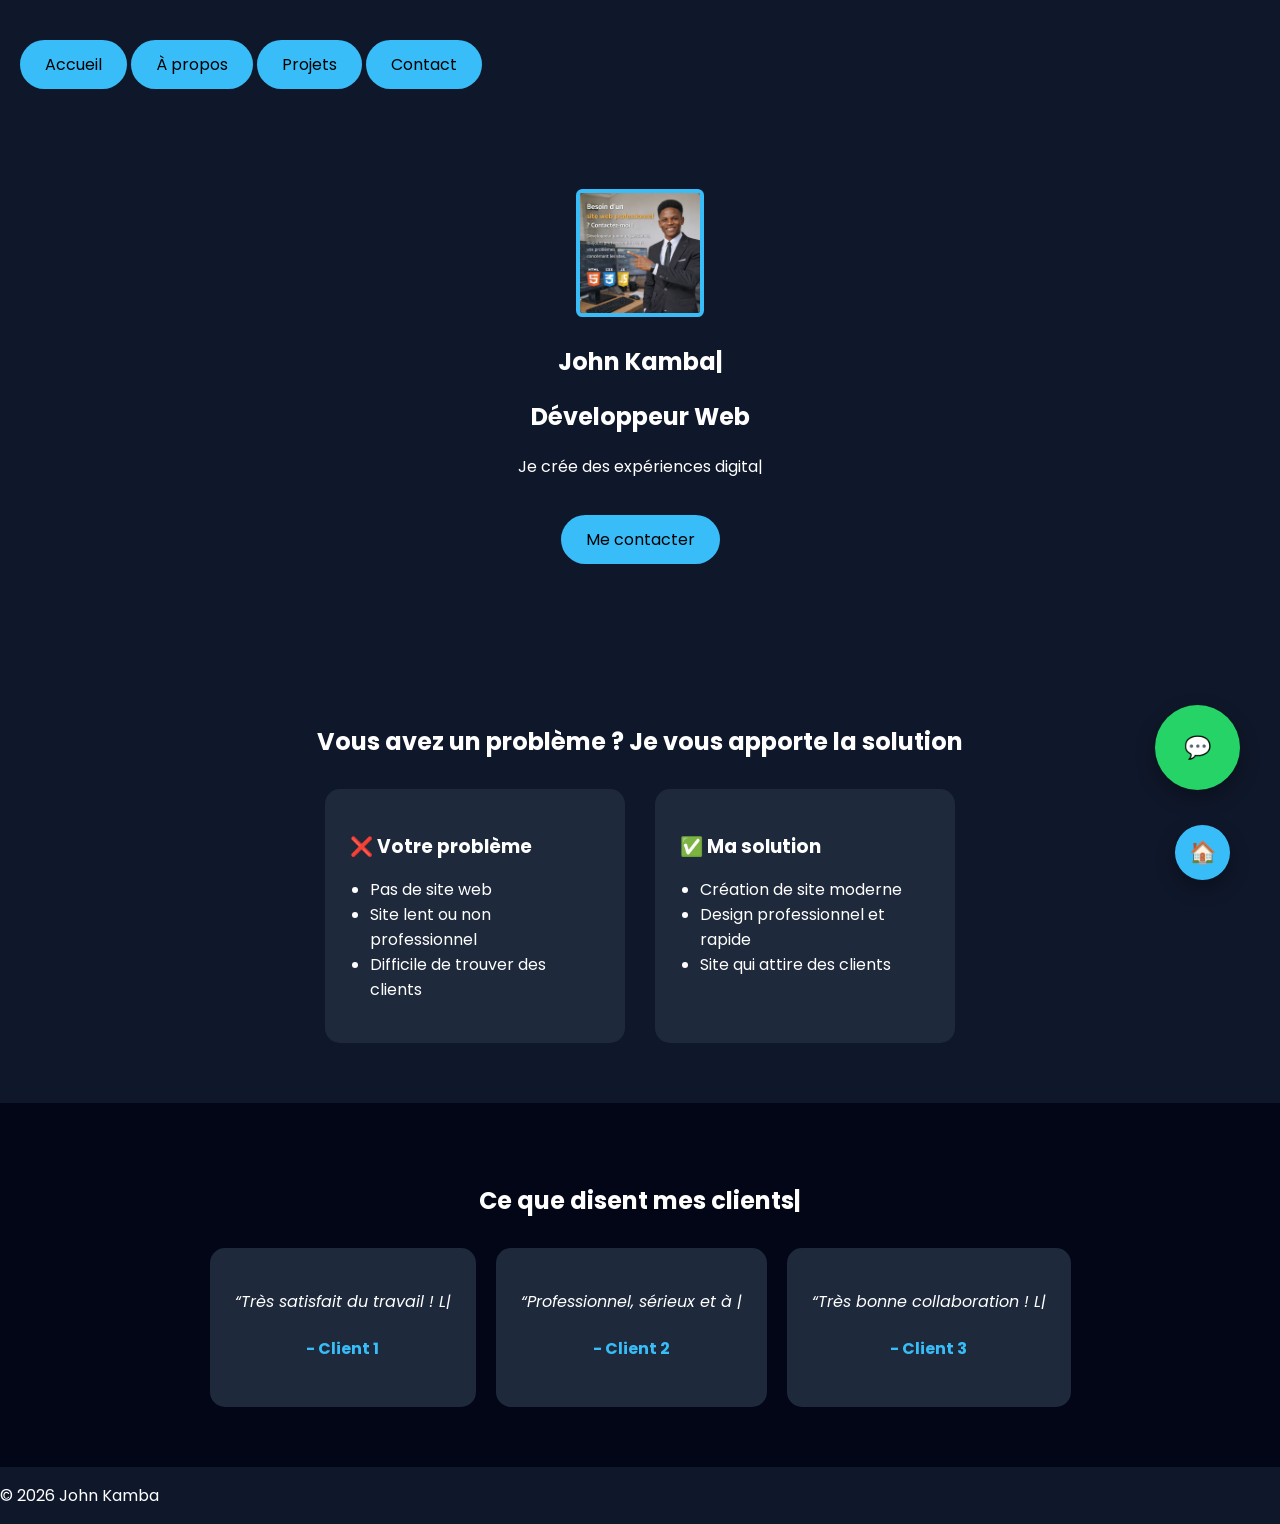
<file: index.html>
<!DOCTYPE html>
<html lang="fr">
<head>
<meta charset="UTF-8">
<meta name="viewport" content="width=device-width, initial-scale=1.0">
<title>John Kamba | Développeur Web</title>
<link rel="stylesheet" href="style.css">

<!-- Google Font -->
<link href="https://fonts.googleapis.com/css2?family=Poppins:wght@300;500;700&display=swap" rel="stylesheet">
</head>

<body>

<header>
  
  <nav>
    <a href="index.html" class="btn">Accueil</a>
    <a href="about.html" class="btn">À propos</a>
    <a href="projects.html" class="btn">Projets</a>
    <a href="contact.html" class="btn">Contact</a>
  </nav>
</header>

<section class="hero fade-in">
  <img src="cadet.png" class="profile-img">
  <h1 class="typing">John Kamba</h1>
  
  <h2>Développeur Web</h2>
  <p class="typing">Je crée des expériences digitales modernes et performantes.</p>

  <a href="contact.html" class="btn">Me contacter</a>
</section>
<section class="problem-solution">

  <h2>Vous avez un problème ? Je vous apporte la solution</h2>

  <div class="ps-container">

    <div class="ps-box">
      <h3>❌ Votre problème</h3>
      <ul>
        <li>Pas de site web</li>
        <li>Site lent ou non professionnel</li>
        <li>Difficile de trouver des clients</li>
      </ul>
    </div>

    <div class="ps-box">
      <h3>✅ Ma solution</h3>
      <ul>
        <li>Création de site moderne</li>
        <li>Design professionnel et rapide</li>
        <li>Site qui attire des clients</li>
      </ul>
    </div>

  </div>

</section>
  

<section class="testimonials">

  <h2 class="typing">Ce que disent mes clients</h2>

  <div class="testimonials-container">

    <div class="testimonial-card">
      <p class="typing">
        “Très satisfait du travail ! Le site est rapide, moderne et exactement
        comme je voulais. Je recommande fortement.”
      </p>
      <h4>- Client 1</h4>
    </div>

    <div class="testimonial-card">
      <p class="typing">
        “Professionnel, sérieux et à l’écoute. Mon projet a été réalisé rapidement
        avec un excellent résultat.”
      </p>
      <h4>- Client 2</h4>
    </div>

    <div class="testimonial-card">
      <p class="typing">
        “Très bonne collaboration ! Le design est propre et le site fonctionne
        parfaitement sur téléphone.”
      </p>
      <h4>- Client 3</h4>
    </div>

  </div>

</section>
<footer>
  <p>© 2026 John Kamba</p>
</footer>
<!-- Boutons flottants pro -->
<div class="floating-buttons">

  <!-- WhatsApp -->
  <a href="https://wa.me/243981243547" class="float-btn whatsapp" target="_blank">
    <span>WhatsApp</span>
    💬
  </a>

  <!-- Accueil -->
  <a href="index.html" class="float-btn home">
    <span>Accueil</span>
    🏠
  </a>
  <script>
const texts = document.querySelectorAll(".typing");

texts.forEach((el) => {
  const text = el.innerText;
  el.innerText = "";
  let i = 0;

  function type() {
    if (i < text.length) {
      el.innerText += text.charAt(i);
      i++;
      setTimeout(type, 40); // vitesse (plus petit = plus rapide)
    }
  }

  type();
});
</script>


</div>
</body>
</html>
</file>
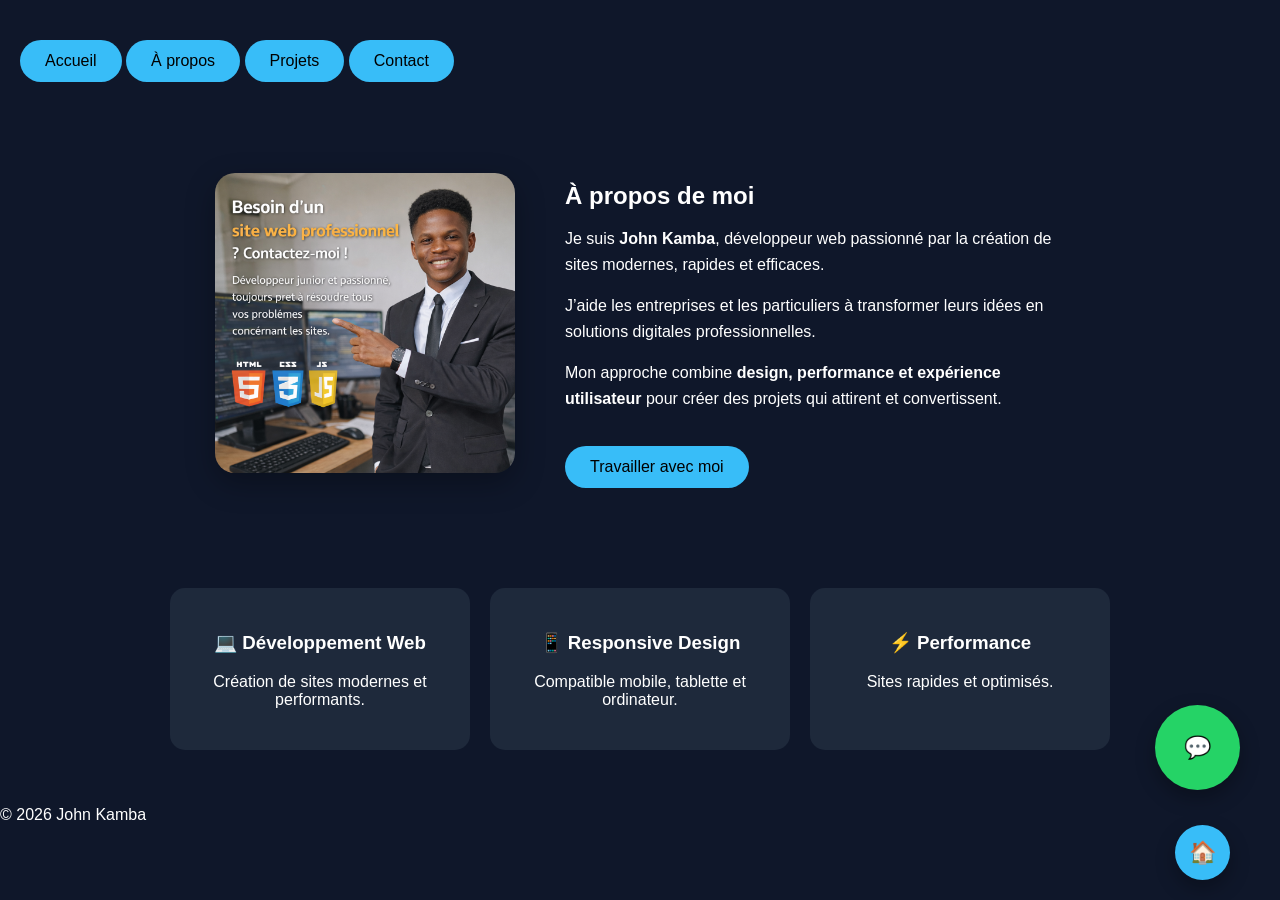
<file: about.html>
<!DOCTYPE html>
<html lang="fr">
<head>
<meta charset="UTF-8">
<meta name="viewport" content="width=device-width, initial-scale=1.0">
<title>À propos | John Kamba</title>
<link rel="stylesheet" href="style.css">
</head>

<body>

<header>
  
  <nav>
    <a href="index.html" class="btn">Accueil</a>
    <a href="about.html" class="btn">À propos</a>
    <a href="projects.html" class="btn">Projets</a>
    <a href="contact.html" class="btn">Contact</a>
  </nav>
</header>

<!-- SECTION PRINCIPALE -->
<section class="about-container fade-in">

  <!-- IMAGE -->
  <div class="about-img">
    <img src="cadet.png" alt="John Kamba">
  </div>

  <!-- TEXTE -->
  <div class="about-text">
    <h2>À propos de moi</h2>

    <p>
      Je suis <strong>John Kamba</strong>, développeur web passionné par la création 
      de sites modernes, rapides et efficaces.
    </p>

    <p>
      J’aide les entreprises et les particuliers à transformer leurs idées 
      en solutions digitales professionnelles.
    </p>

    <p>
      Mon approche combine <strong>design, performance et expérience utilisateur</strong> 
      pour créer des projets qui attirent et convertissent.
    </p>

    <a href="contact.html" class="btn">Travailler avec moi</a>
  </div>

</section>

<!-- SERVICES -->
<section class="services fade-in">

  <div class="service-card">
    <h3>💻 Développement Web</h3>
    <p>Création de sites modernes et performants.</p>
  </div>

  <div class="service-card">
    <h3>📱 Responsive Design</h3>
    <p>Compatible mobile, tablette et ordinateur.</p>
  </div>

  <div class="service-card">
    <h3>⚡ Performance</h3>
    <p>Sites rapides et optimisés.</p>
  </div>

</section>

<!-- BOUTONS -->
<div class="floating-buttons">

  <a href="https://wa.me/243981243547" class="float-btn whatsapp" target="_blank">
    <span>WhatsApp</span> 💬
  </a>

  <a href="index.html" class="float-btn home">
    <span>Accueil</span> 🏠
  </a>

</div>

<footer>
  <p>© 2026 John Kamba</p>
</footer>

</body>
</html>
</file>
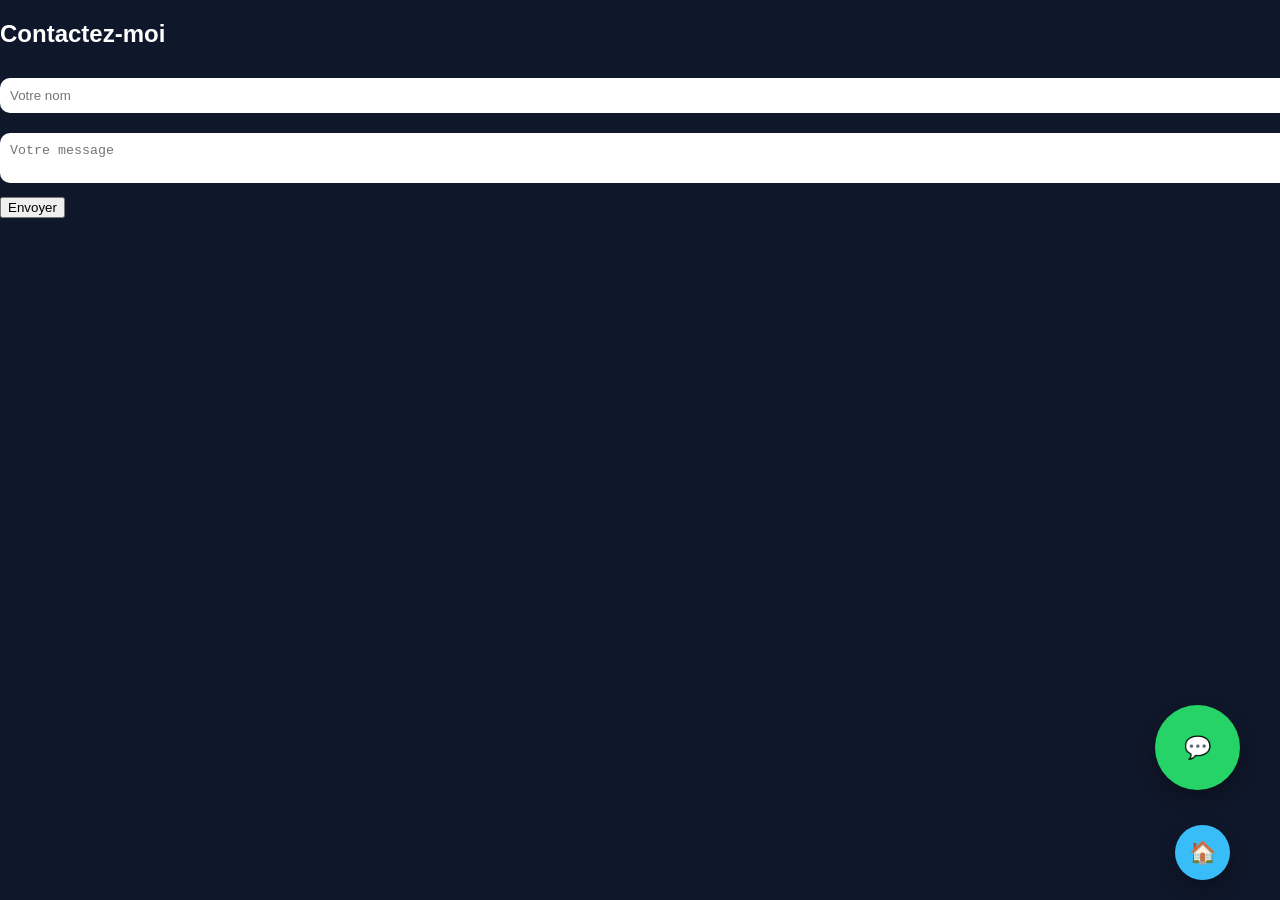
<file: contact.html>
<!DOCTYPE html>
<html lang="fr">
<head>
<meta charset="UTF-8">
<meta name="viewport" content="width=device-width, initial-scale=1.0">
<title>Contact</title>
<link rel="stylesheet" href="style.css">
</head>

<body>

<section class="content fade-in">
  <h2>Contactez-moi</h2>

  <input type="text" id="name" placeholder="Votre nom">
  <textarea id="message" placeholder="Votre message"></textarea>

  <button onclick="sendToWhatsApp()">Envoyer</button>
</section>
<script>
function sendToWhatsApp() {
  let name = document.getElementById("name").value;
  let message = document.getElementById("message").value;

  let phone = "243981243547";

  let url = "https://wa.me/" + phone + "?text=" +
  encodeURIComponent("Nom: " + name + "\nMessage: " + message);

  window.open(url, '_blank');
}
</script>
<!-- Boutons flottants pro -->
<div class="floating-buttons">
  <!-- WhatsApp -->
  <a href="https://wa.me/243981243547" class="float-btn whatsapp" target="_blank">
    <span>WhatsApp</span>
     💬
  </a>

  <!-- Accueil -->
  <a href="index.html" class="float-btn home">
    <span>Accueil</span>
    🏠
  </a>


</div>
</body>
</html>
</file>
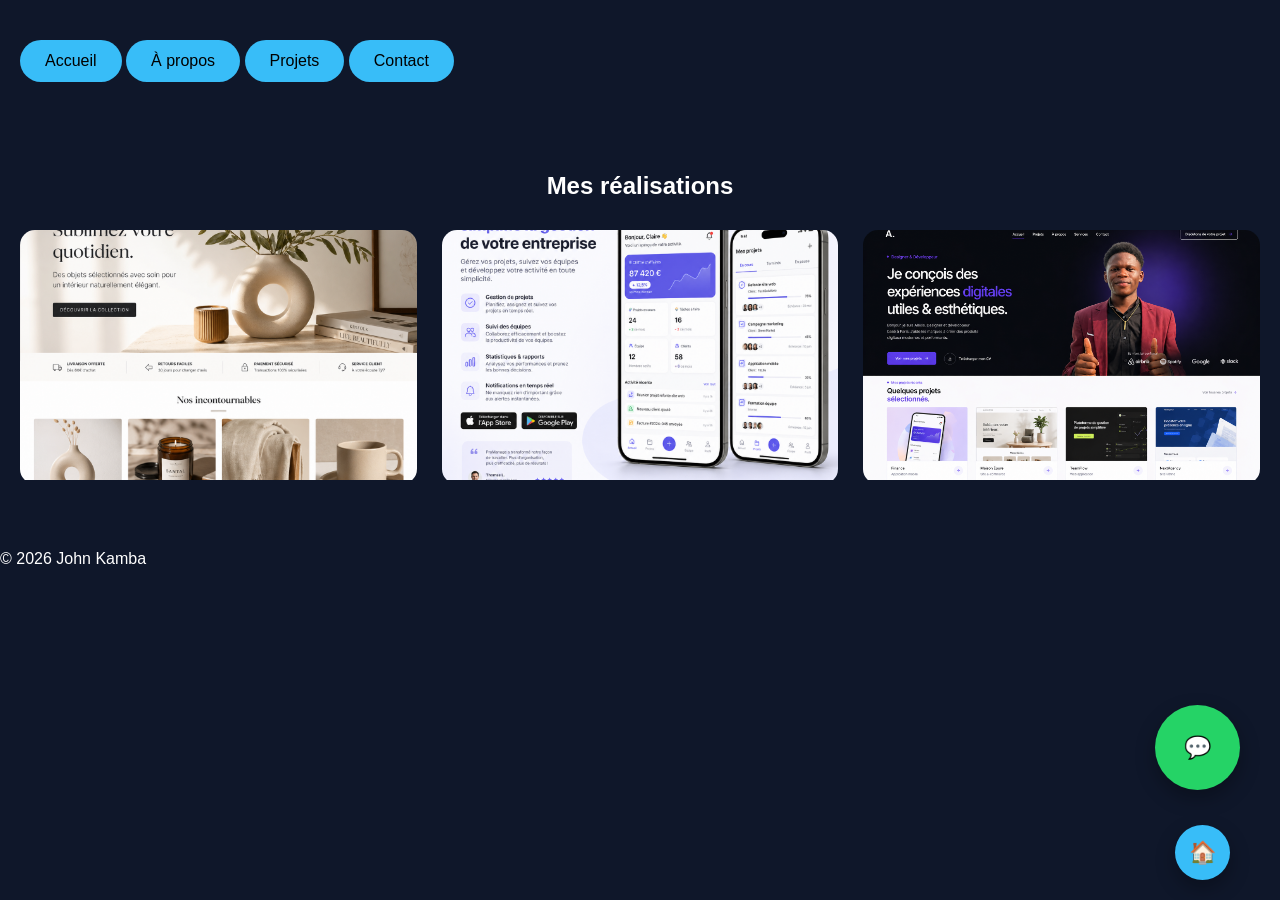
<file: projects.html>
<!DOCTYPE html>
<html lang="fr">
<head>
<meta charset="UTF-8">
<meta name="viewport" content="width=device-width, initial-scale=1.0">
<title>Projets | John Kamba</title>
<link rel="stylesheet" href="style.css">
</head>

<body>

<header>

  <nav>
    <a href="index.html" class="btn">Accueil</a>
    <a href="about.html" class="btn">À propos</a>
    <a href="projects.html" class="btn">Projets</a>
    <a href="contact.html" class="btn">Contact</a>
  </nav>
</header>

<section class="projects-container fade-in">

  <h2>Mes réalisations</h2>

  <div class="projects-grid">

    <!-- PROJET 1 -->
    <div class="project-card">
      <img src="commerce.png" alt="">
      <div class="overlay">
        <h3>Site E-commerce</h3>
        <p>Boutique en ligne moderne</p>
        <a href="#" class="btn">Voir</a>
      </div>
    </div>

    <!-- PROJET 2 -->
    <div class="project-card">
      <img src="application.png" alt="">
      <div class="overlay">
        <h3>Application Entreprise</h3>
        <p>Gestion digitale</p>
        <a href="#" class="btn">Voir</a>
      </div>
    </div>

    <!-- PROJET 3 -->
    <div class="project-card">
      <img src="portfolio.png" alt="">
      <div class="overlay">
        <h3>Portfolio Moderne</h3>
        <p>Design professionnel</p>
        <a href="#" class="btn">Voir</a>
      </div>
    </div>

  </div>

</section>

<!-- Boutons flottants -->
<div class="floating-buttons">

  <a href="https://wa.me/243981243547" class="float-btn whatsapp" target="_blank">
    <span>WhatsApp</span> 💬
  </a>

  <a href="index.html" class="float-btn home">
    <span>Accueil</span> 🏠
  </a>

</div>

<footer>
  <p>© 2026 John Kamba</p>
</footer>

</body>
</html>
</file>
<file: style.css>
body {
  margin: 0;
  font-family: 'Poppins', sans-serif;
  background: #0f172a;
  color: white;
}

/* HEADER */
header {
  display: flex;
  justify-content: space-between;
  padding: 20px;
}

/* HERO */
.hero {
  text-align: center;
  padding: 80px 20px;
}

.profile-img {
  width: 120px;
  border-radius: 5%;
  border: 4px solid #38bdf8;
}

/* BOUTON */
.btn {
  display: inline-block;
  margin-top: 20px;
  padding: 12px 25px;
  background: #38bdf8;
  color: black;
  border-radius: 30px;
  text-decoration: none;
  transition: 0.3s;
}

.btn:hover {
  transform: scale(1.1);
}

/* PROJECTS */
.projects {
  display: flex;
  gap: 20px;
  padding: 40px;
  flex-wrap: wrap;
}

.card {
  background: #1e293b;
  padding: 15px;
  border-radius: 15px;
  transition: 0.3s;
}

.card:hover {
  transform: translateY(-10px);
}

/* FORM */
input, textarea {
  width: 100%;
  padding: 10px;
  margin: 10px 0;
  border-radius: 10px;
  border: none;
}

/* WHATSAPP FLOAT */
.whatsapp {
  position: fixed;
  bottom: 20px;
  right: 20px;
  background: #25D366;
  color: white;
  font-size: 25px;
  padding: 15px;
  border-radius: 50%;
  text-decoration: none;
}

/* ANIMATION */
.fade-in {
  animation: fadeIn 1.5s ease-in;
}

@keyframes fadeIn {
  from {
    opacity: 0;
    transform: translateY(20px);
  }
  to {
    opacity: 1;
    transform: translateY(0);
  }
}

/* RESPONSIVE */
@media (max-width: 768px) {
  .projects {
    flex-direction: column;
  }
}
/* CONTENEUR */
.floating-buttons {
  position: fixed;
  bottom: 20px;
  right: 20px;
  display: flex;
  flex-direction: column;
  gap: 15px;
  z-index: 1000;
}

/* BOUTONS */
.float-btn {
  position: relative;
  display: flex;
  align-items: center;
  justify-content: center;
  width: 55px;
  height: 55px;
  border-radius: 50%;
  color: white;
  font-size: 22px;
  text-decoration: none;
  box-shadow: 0 8px 20px rgba(0,0,0,0.3);
  transition: all 0.3s ease;
}

/* WhatsApp */
.float-btn.whatsapp {
  background: #25D366;
}

/* Accueil */
.float-btn.home {
  background: #38bdf8;
  color: black;
}

/* HOVER ANIMATION */
.float-btn:hover {
  transform: translateY(-5px) scale(1.1);
}

/* TOOLTIP (texte caché) */
.float-btn span {
  position: absolute;
  right: 70px;
  background: #111;
  color: white;
  padding: 6px 10px;
  border-radius: 6px;
  font-size: 12px;
  opacity: 0;
  white-space: nowrap;
  transition: 0.3s;
}

/* Affichage au survol */
.float-btn:hover span {
  opacity: 1;
  transform: translateX(-5px);
}

/* CONTAINER */
.projects-container {
  padding: 50px 20px;
  text-align: center;
}

/* GRID */
.projects-grid {
  display: grid;
  grid-template-columns: repeat(auto-fit, minmax(250px, 1fr));
  gap: 25px;
  margin-top: 30px;
}

/* CARD */
.project-card {
  position: relative;
  border-radius: 15px;
  overflow: hidden;
  cursor: pointer;
}

/* IMAGE */
.project-card img {
  width: 100%;
  height: 250px;
  object-fit: cover;
}

/* OVERLAY */
.overlay {
  position: absolute;
  top: 0;
  left: 0;
  background: rgba(0,0,0,0.7);
  width: 100%;
  height: 100%;
  opacity: 0;
  color: white;
  display: flex;
  flex-direction: column;
  justify-content: center;
  align-items: center;
  transition: 0.4s;
}

/* HOVER */
.project-card:hover .overlay {
  opacity: 1;
}

/* TEXTE */
.overlay h3 {
  margin-bottom: 10px;
}

.overlay p {
  margin-bottom: 15px;
}
/* ABOUT SECTION */
.about-container {
  display: flex;
  align-items: center;
  justify-content: center;
  gap: 50px;
  padding: 60px 20px;
  flex-wrap: wrap;
}

.about-img img {
  width: 300px;
  border-radius: 20px;
  box-shadow: 0 10px 30px rgba(0,0,0,0.3);
}

.about-text {
  max-width: 500px;
}

.about-text h2 {
  margin-bottom: 15px;
}

.about-text p {
  margin-bottom: 15px;
  line-height: 1.6;
}

/* SERVICES */
.services {
  display: flex;
  gap: 20px;
  padding: 40px;
  justify-content: center;
  flex-wrap: wrap;
}

.service-card {
  background: #1e293b;
  padding: 25px;
  border-radius: 15px;
  width: 250px;
  text-align: center;
  transition: 0.3s;
}

.service-card:hover {
  transform: translateY(-10px);
}
/* SECTION */
.testimonials {
  padding: 60px 20px;
  text-align: center;
  background: #020617;
}

.testimonials h2 {
  margin-bottom: 30px;
}

/* CONTAINER */
.testimonials-container {
  display: flex;
  gap: 20px;
  justify-content: center;
  flex-wrap: wrap;
}

/* CARD */
.testimonial-card {
  background: #1e293b;
  padding: 25px;
  border-radius: 15px;
  max-width: 300px;
  transition: 0.3s;
  position: relative;
}

/* HOVER */
.testimonial-card:hover {
  transform: translateY(-10px);
}

/* TEXTE */
.testimonial-card p {
  font-style: italic;
  margin-bottom: 15px;
}

/* NOM */
.testimonial-card h4 {
  color: #38bdf8;
}
.typing::after {
  content: "|";
  animation: blink 1s infinite;
}

@keyframes blink {
  0%, 50%, 100% { opacity: 1; }
  25%, 75% { opacity: 0; }
}
.problem-solution {
  padding: 60px 20px;
  text-align: center;
}

.ps-container {
  display: flex;
  justify-content: center;
  gap: 30px;
  margin-top: 30px;
  flex-wrap: wrap;
}

.ps-box {
  background: #1e293b;
  padding: 25px;
  border-radius: 15px;
  width: 250px;
  text-align: left;
}

.ps-box h3 {
  margin-bottom: 10px;
}

.ps-box ul {
  padding-left: 20px;
}
</file>
